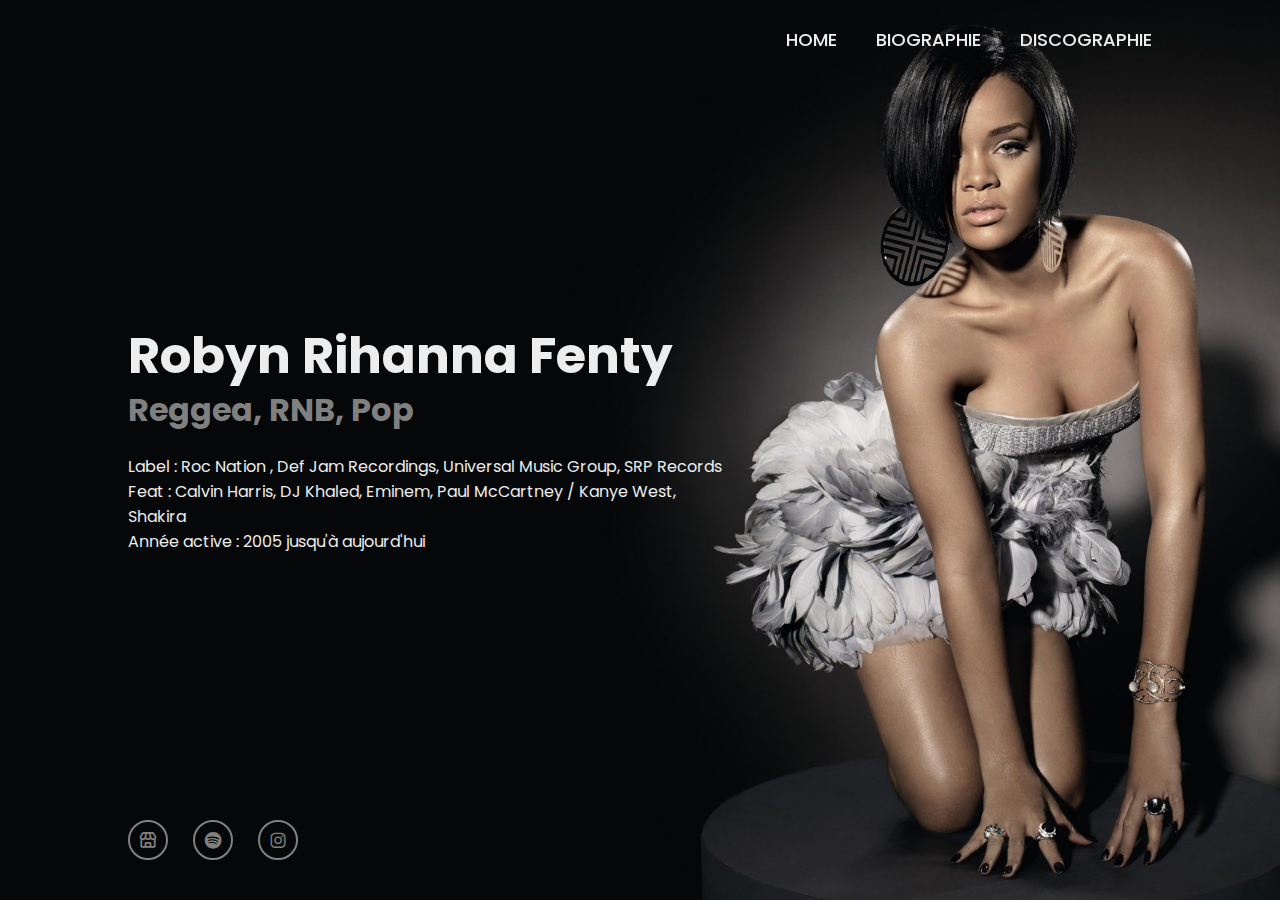
<file: index.html>
<!DOCTYPE html>
<html lang="fr">

<head>
    <meta charset="UTF-8">
    <meta name="viewport" content="width=device-width, initial-scale=1.0">
    <title>Accueil</title>
    <link rel="stylesheet" href="css1.css">
    <link href='https://unpkg.com/boxicons@2.1.4/css/boxicons.min.css' rel='stylesheet'>
</head>

<body>
    <header class="header">
        <a href="https://www.youtube.com/@rihanna" class="logo">Rihanna.</a>

        <nav class="navbar">
            <a href="index.html">HOME</a>
            <a href="Biographie.html">BIOGRAPHIE</a>
            <a href="Album.html">DISCOGRAPHIE</a>
        </nav>
    </header>

    <section class="home">
        <div class="home-content">
            <h1>Robyn Rihanna Fenty</h1>
            <h3>Reggea, RNB, Pop</h3>
            <p>Label : Roc Nation , Def Jam Recordings, Universal Music Group, SRP Records
                <br>
                Feat : Calvin Harris, DJ Khaled, Eminem, Paul McCartney / Kanye West, Shakira
                <br>
                Année active : 2005 jusqu'à aujourd'hui
            </p>
        </div>

        <div class="home-sci">
            <a href="https://fentybeauty.com/"><i class='bx bx-store'></i></a>
            <a href="https://open.spotify.com/intl-fr/artist/5pKCCKE2ajJHZ9KAiaK11H?si=J8WA32PcRUCXkqYQsn_TqQ"><i
                    class='bx bxl-spotify'></i></a>
            <a href="https://www.instagram.com/badgalriri/"><i class='bx bxl-instagram'></i></a>
        </div>

        <span class="home-imgHover"></span>

    </section>



</body>
</file>
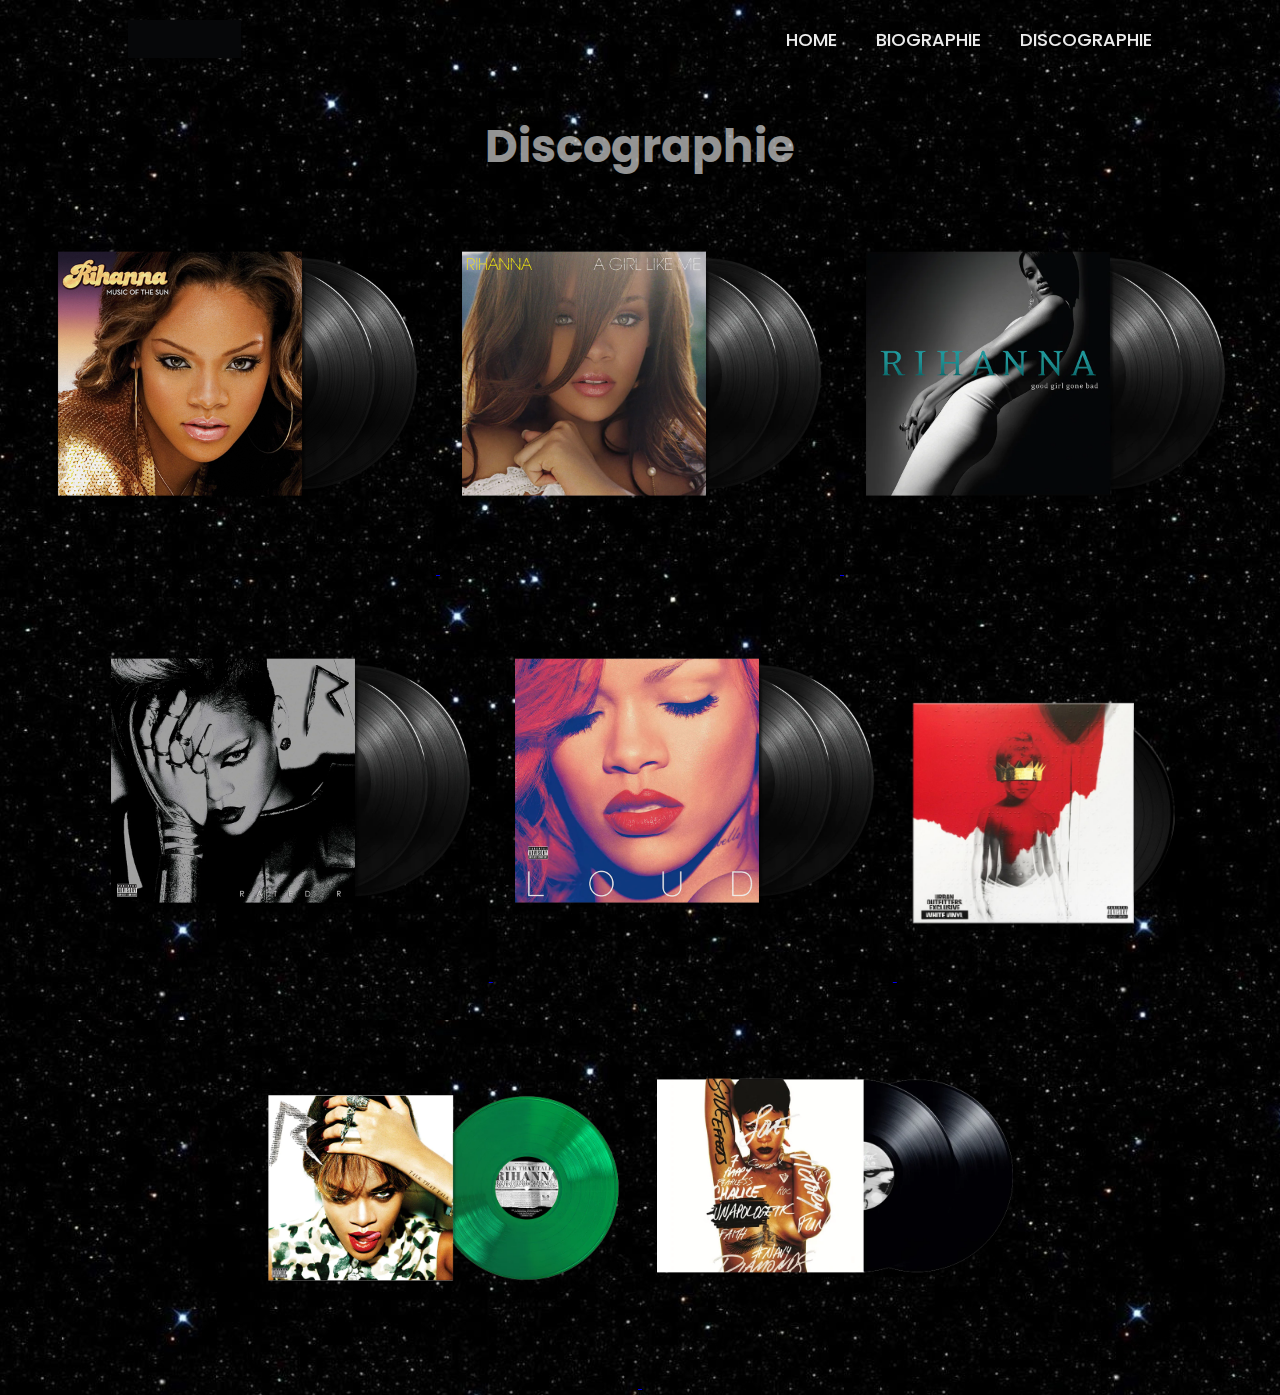
<file: Album.html>
<!DOCTYPE html>
<html lang="fr">

<head>
    <meta charset="UTF-8">
    <meta name="viewport" content="width=device-width, initial-scale=1.0">
    <title>Album</title>
    <link rel="stylesheet" type="text/css" href="css2.css">
    <link href='https://unpkg.com/boxicons@2.1.4/css/boxicons.min.css' rel='stylesheet'>
</head>

<body>
    <header class="header">
        <a href="https://www.youtube.com/@rihanna" class="logo">Rihanna.</a>

        <nav class="navbar">
            <a href="index.html">HOME</a>
            <a href="Biographie.html">BIOGRAPHIE</a>
            <a href="Album.html">DISCOGRAPHIE</a>
        </nav>
    </header>
    <h1>Discographie</h1>

    <div class="vinyle">
        <a href="https://youtube.com/playlist?list=OLAK5uy_loNRokG_eYJr3YqI83CPtl_GCAsoPkKVc&feature=shared">
            <img src="vinyle_music_of_the_sun.png" alt="music of the sun">
        </a>

        <a href="https://youtube.com/playlist?list=OLAK5uy_m4g7u4xhRSf_1zGbVgcyETP1nTMsDgcHs&feature=shared">
            <img src="Rihanna---A-Girl-Like-Me-_2LP.webp" alt="a girl like me">
        </a>

        <a href="https://youtube.com/playlist?list=OLAK5uy_lVndKxkDpx1JKouP6VOGMYGoCFva9UhXM&feature=shared">
            <img src="Rihanna---Good-Girl-Gone-Bad-_2LP.webp" alt="good girl gone bad">
        </a>

        <a href="https://youtube.com/playlist?list=OLAK5uy_lVa6dAXnb5Kg5QT_GtZzglvkCpsajVOQE&feature=shared">
            <img src="Rihanna---Rated-R-_2LP.webp" alt="rated">
        </a>

        <a href="https://youtube.com/playlist?list=OLAK5uy_kWJEV5vCFS2JTJ_mrXMlzbwiGwaUrcCoE&feature=shared">
            <img src="Rihanna---Loud-_2LP.webp" alt="loud">
        </a>

        <a href="https://youtube.com/playlist?list=OLAK5uy_lnMdsGA9i4rd3GAgarcRAVTW1h4e82BjI&feature=shared">
            <img src="anti-album-photoshop.png" alt="anti">
        </a>

        <a href="https://youtube.com/playlist?list=OLAK5uy_kYeHqz0DUbACUjqzvoLp7V4TXbn9lzh2A&feature=shared">
            <img src="TalkThatTalk_EmeraldVinyl_Packshot.webp" alt="talk that talk">
        </a>

        <a href="https://youtube.com/playlist?list=OLAK5uy_mla7F1QRwv6mBD0XEgHWm4eS-wmdNf97s&feature=shared">
            <img src="Unapologetic.webp" alt="unapologetic">
        </a>
    </div>
</body>

</html>
</file>
<file: css1.css>
@import url('https://fonts.googleapis.com/css2?family=Poppins:wght@300;400;500;600;700;800;900&display=swap');

* {
    margin: 0;
    padding: 0;
    box-sizing: border-box;
    font-family: 'Poppins', sans-serif;
}

body {
    color: #ededed;
}

.header{
    position: fixed;
    top: 0;
    left: 0;
    width: 100%;
    padding: 20px 10%;
    background: transparent;
    display: flex;
    justify-content: space-between;
    align-items: center;
    z-index: 100;
}

.logo {
    position: relative;
    font-size: 25px;
    color: #ededed;
    text-decoration: none;
    font-weight: 600;
}

.logo::before {
    content: '';
    position: absolute;
    top: 0;
    right: 0;
    width: 100%;
    height: 100%;
    background: #060709;
    animation: showRight 1s ease forwards;
    animation-delay: .4s;
}

.navbar a {
    font-size: 18px;
    color: #ededed;
    text-decoration: none;
    font-weight: 500;
    margin-left: 35px;
    transition: .3s;
}

nav a:hover {
    color: gray ; /* Souligné au survol des liens */
}

.home{
    height: 100vh;
    background: url('rihanna-wallpaper.jpg')no-repeat;
    background-size: cover;
    display: flex;
    align-items: center;
    padding: 0 10%;
}

.home-content{
    max-width: 600px;
}

.home-content h1 {
    font-size: 50px;
    font-weight: 700;
    line-height: 1.2;
}

.home-content h3 {
    font-size: 32px;
    font-weight: 700;
    color: gray;
}

.home-content p {
    font-size: 16px;
    margin: 20px 0;
}

.home-content h1,
.home-content h3,
.home-content p {
    position: relative; /* Assurez-vous que la position est définie pour utiliser z-index */
    z-index: 1; /* Définissez le z-index à une valeur plus élevée (par exemple, 1) */
}

.home-sci {
    position: absolute;
    bottom: 40px;
    width: 170px;
    display: flex;
    justify-content: space-between;
}

.home-sci a {
    position: relative;
    display: inline-flex;
    justify-content: center;
    align-items: center;
    width: 40px;
    height: 40px;
    background: transparent;
    border: 2px solid gray;
    border-radius: 50%;
    font-size: 20px;
    color: gray;
    text-decoration: none;
    z-index: 1;
    overflow: hidden;
    transition: .5s;
}

.home-sci a:hover {
    color: black;
}

.home-sci a::before {
    content: '';
    position: absolute;
    top: 0;
    left: 0;
    width: 0;
    height: 100%;
    background: gray;
    z-index: -1;
    transition: .5s;
}

.home-sci a:hover::before {
    width: 100%;

}

.home-imgHover {
    position: absolute;
    top: 0;
    right: 0;
    width: 900px;
    height: 100%;
    background: transparent;
    transition: 3s;
}

.home-imgHover:hover {
    background: #060709;
    opacity: .8;
}

@keyframes showRight {
    100% {
        width: 0;
    }
}
</file>
<file: css2.css>
@import url('https://fonts.googleapis.com/css2?family=Poppins:wght@300;400;500;600;700;800;900&display=swap');

* {
    margin: 0;
    padding: 0;
    box-sizing: border-box;
    font-family: 'Poppins', sans-serif;
}

.header{
    position: fixed;
    top: 0;
    left: 0;
    width: 100%;
    padding: 20px 10%;
    background: transparent;
    display: flex;
    justify-content: space-between;
    align-items: center;
    z-index: 100;
}

h1 {
    color: whitesmoke;
    text-align: center; /* Centre le texte horizontalement */
    margin-top: 120px; /* Ajoute une marge en haut (optionnel) */
    font-size: 45px;
    font-weight: 700;
    line-height: 1.2;
    opacity: .6;
}

.logo {
    position: relative;
    font-size: 25px;
    color: #ededed;
    text-decoration: none;
    font-weight: 600;
}

.logo::before {
    content: '';
    position: absolute;
    top: 0;
    right: 0;
    width: 100%;
    height: 100%;
    background: #060709;
    animation: showRight 1s ease forwards;
    animation-delay: .4s;
}

.navbar a {
    font-size: 18px;
    color: #ededed;
    text-decoration: none;
    font-weight: 500;
    margin-left: 35px;
    transition: .3s;
}


nav a:hover {
    color: gray ; /* Souligné au survol des liens */
}

body {
    background-image: url("stars-backgrounds-wallpaper.jpg"); /* Remplacez par le chemin de votre image */
    background-size: cover; /* Ajuste la taille de l'image pour couvrir l'ensemble de la page */
    background-position: center; /* Centre l'image sur la page */
    height: 100vh; /* Garantit que la hauteur de l'image est égale à la hauteur de la fenêtre du navigateur */
    color: #ededed;
}

.vinyle {
    
    text-align: center;
}
.vinyle img {
    width: 400px; /* Ajustez la largeur selon vos besoins */
    height: auto; /* Assurez-vous que la hauteur s'ajuste automatiquement */
    transition: transform 0.3s ease-in-out;
}
  
.vinyle img:hover {
    transform: scale(1.1); /* Changez la valeur selon vos besoins */
}

.vinyle a img[alt="anti"] {
    width: 23%; /* ou une autre valeur en pourcentage */
    height: auto; /* Cela maintient le rapport largeur/hauteur et évite la distorsion */
    margin-bottom: 20px;
}


@keyframes showRight {
    100% {
        width: 0;
    }
}
</file>
